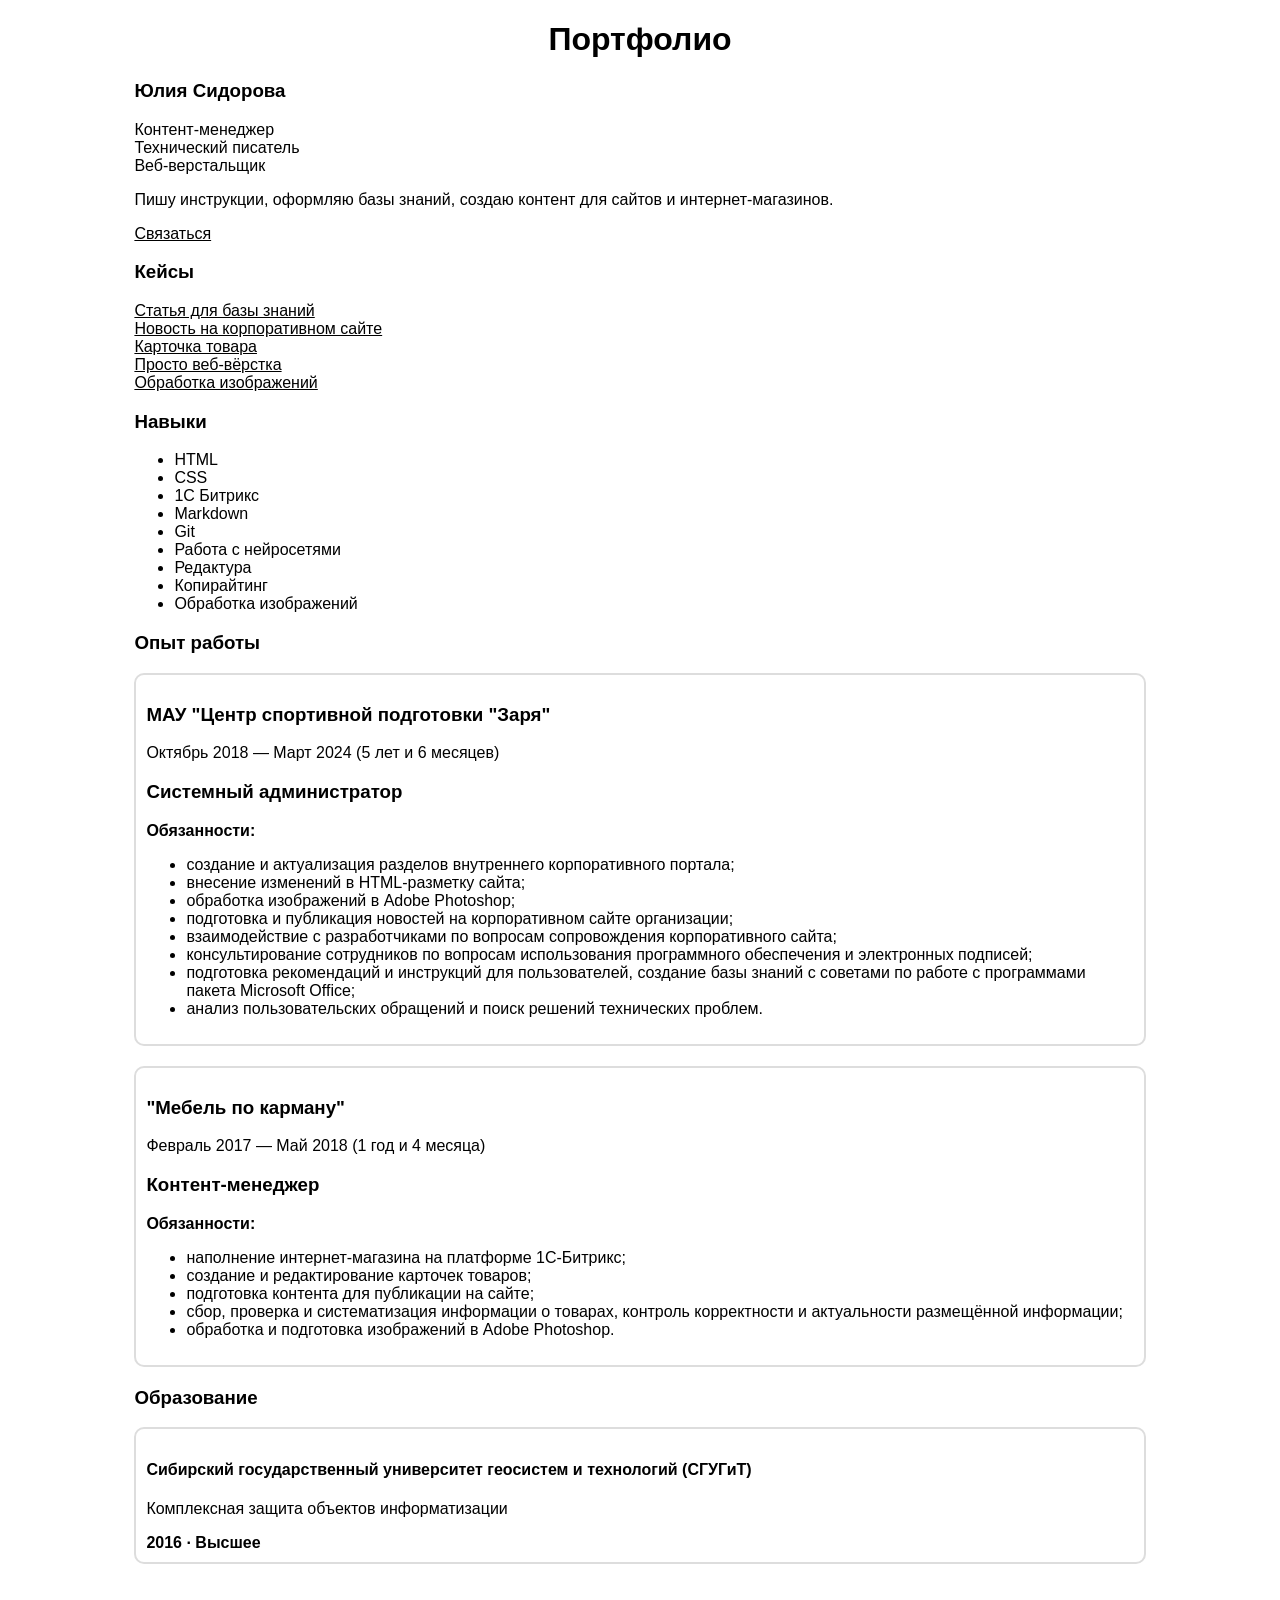
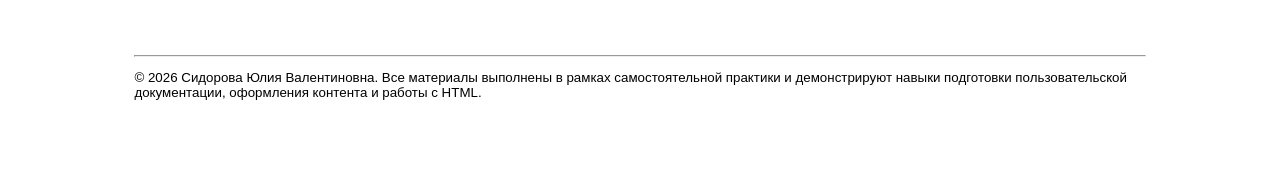
<file: index.html>
<!DOCTYPE html>
<html lang="ru">
    <head>
        <meta charset="utf-8">
        <meta name="viewport" content="width=device-width, initial-scale=1.0">
        <title>Портфолио</title>
        <link rel="stylesheet" href="style.css">
    </head>
    <body>
        <header>
            <h1>Портфолио</h>
        </header>

        <main>
            <section>
                <h3>Юлия Сидорова</h3>
            
                <p>Контент-менеджер<br>
                Технический писатель<br>
                Веб-верстальщик</p>
    
                <p>Пишу инструкции, оформляю базы знаний,
                создаю контент для сайтов и интернет-магазинов.</p>
    
                <p><a href="mailto:sid.kinaston@gmail.com">Связаться</a></p>
            </section>

            <section>
                <h3>Кейсы</h3>
                <a href="instruction.html">Статья для базы знаний</a><br>
                <a href="news.html">Новость на корпоративном сайте</a><br>
                <a href="istore.html">Карточка товара</a><br>
                <a href="html-example.html">Просто веб-вёрстка</a><br>
                <a href="img.html">Обработка изображений</a>
            </section>
            
            <section>
                <h3>Навыки</h3>
                <ul>
                    <li>HTML</li>
                    <li>CSS</li>
                    <li>1С Битрикс</li>
                    <li>Markdown</li>
                    <li>Git</li>
                    <li>Работа с нейросетями</li>
                    <li>Редактура</li>
                    <li>Копирайтинг</li>
                    <li>Обработка изображений</li>
                  <!--  
                    <li></li>
                    <li></li>
                    <li></li>
                    <li></li>  -->
                </ul>
            </section>   
            <section>
                <h3>Опыт работы</h3><div class="case">
                <h3>МАУ "Центр спортивной подготовки "Заря"</h3>
                <p>Октябрь 2018 — Март 2024 (5 лет и 6 месяцев)</p>
                <h3>Системный администратор</h3>
                
                <b>Обязанности:</b>
                <ul>
                    <li>создание и актуализация разделов внутреннего корпоративного портала;</li>
                    <li>внесение изменений в HTML-разметку сайта;</li>
                    <li>обработка изображений в Adobe Photoshop;</li>
                    <li>подготовка и публикация новостей на корпоративном сайте организации;</li>
                    <li>взаимодействие с разработчиками по вопросам сопровождения корпоративного 
                        сайта;</li>
                    <li>консультирование сотрудников по вопросам использования программного 
                        обеспечения и электронных подписей;</li>
                    <li>подготовка рекомендаций и инструкций для пользователей, создание базы знаний с
                        советами по работе с программами пакета Microsoft Office;</li>
                    <li>анализ пользовательских обращений и поиск решений технических проблем. </li>                   
                </ul></div>
                <div class="case"><h3>"Мебель по карману"</h3>
                <p>Февраль 2017 — Май 2018 (1 год и 4 месяца)</p>
                <h3>Контент-менеджер</h3>
                
                <b>Обязанности:</b>
                    <ul>
                        <li>наполнение интернет-магазина на платформе 1С-Битрикс;</li>
                        <li>создание и редактирование карточек товаров;</li>
                        <li>подготовка контента для публикации на сайте;</li>
                        <li>сбор, проверка и систематизация информации о товарах, контроль корректности и 
                            актуальности размещённой информации;</li>
                        <li>обработка и подготовка изображений в Adobe Photoshop.</li>
                    </ul></div>   
            </section>
            <section>
                <h3>Образование</h3><div class="case">
                <h4>Сибирский государственный университет геосистем и технологий (СГУГиТ)</h4>
                <p>Комплексная защита объектов информатизации</p>
                <b>2016 · Высшее</b></div>
            </section>
        </main>

        <footer>
            <hr>
            <p class="disclamer">© 2026 Сидорова Юлия Валентиновна. Все материалы выполнены в рамках самостоятельной практики и демонстрируют навыки 
                подготовки пользовательской документации, оформления контента и работы с HTML.</p>
        </footer>
    </body>
</html>
</file>
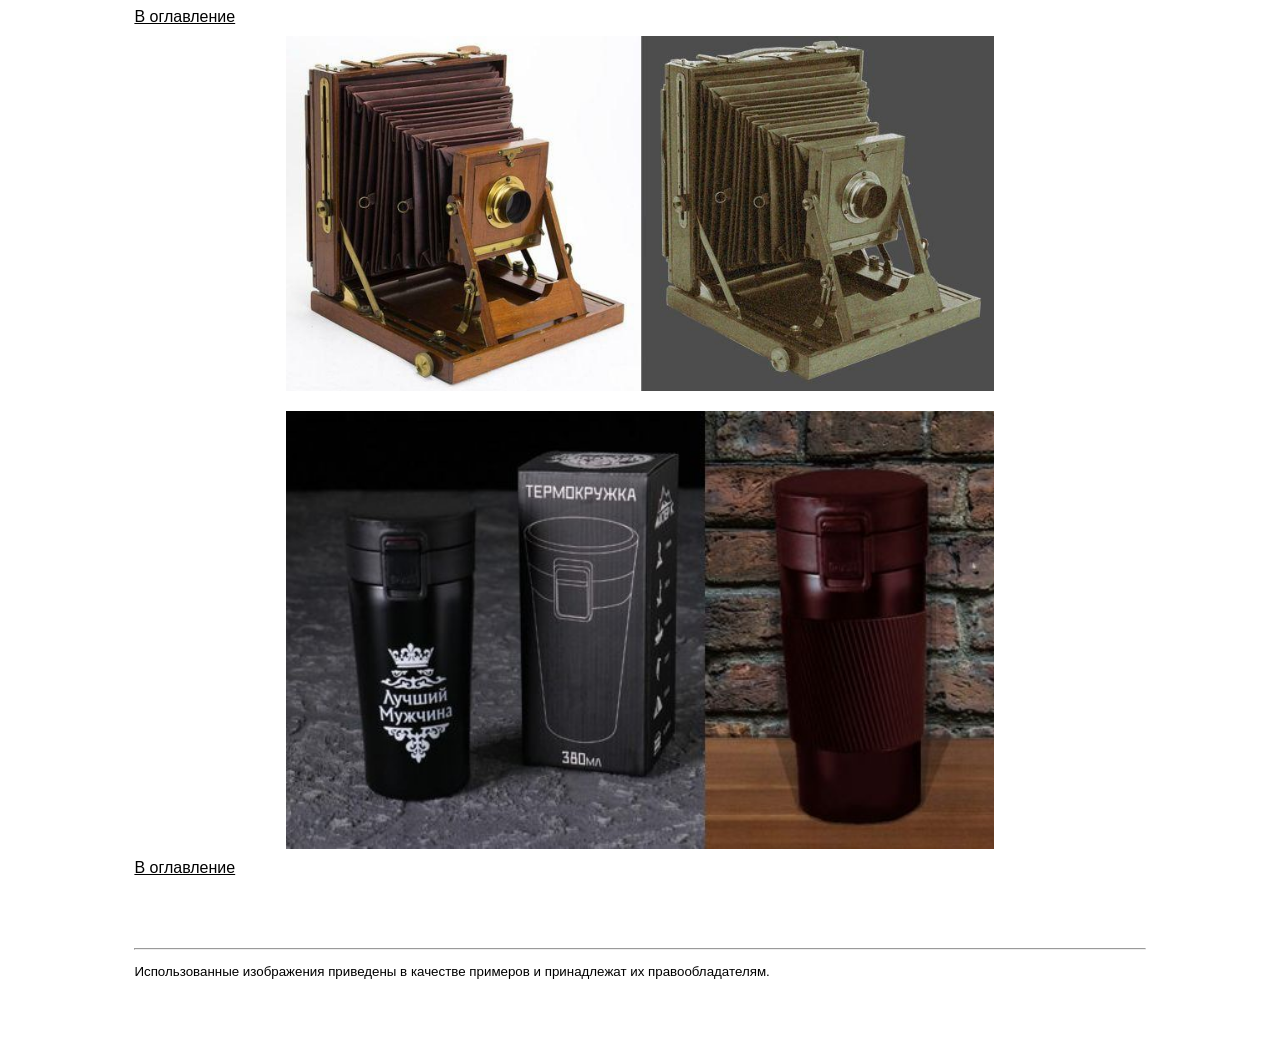
<file: img.html>
<!DOCTYPE html>
<html lang="ru">
    <head>
        <meta charset="utf-8">
        <meta name="viewport" content="width=device-width, initial-scale=1.0">
        <title>Обработка изображений</title>
        <link rel="stylesheet" href="style.css">
    </head>
    <body>
        <main>
            <a href="index.html">В оглавление</a>
            <img src="img/photo.jpg">
            <img src="img/photo1.jpg">
            <a href="index.html">В оглавление</a>
        </main>

        <footer>
            <hr>
            <p class="disclamer">Использованные изображения приведены в качестве примеров и принадлежат их 
            правообладателям.</p>
        </footer>
    </body>
</html>
</file>
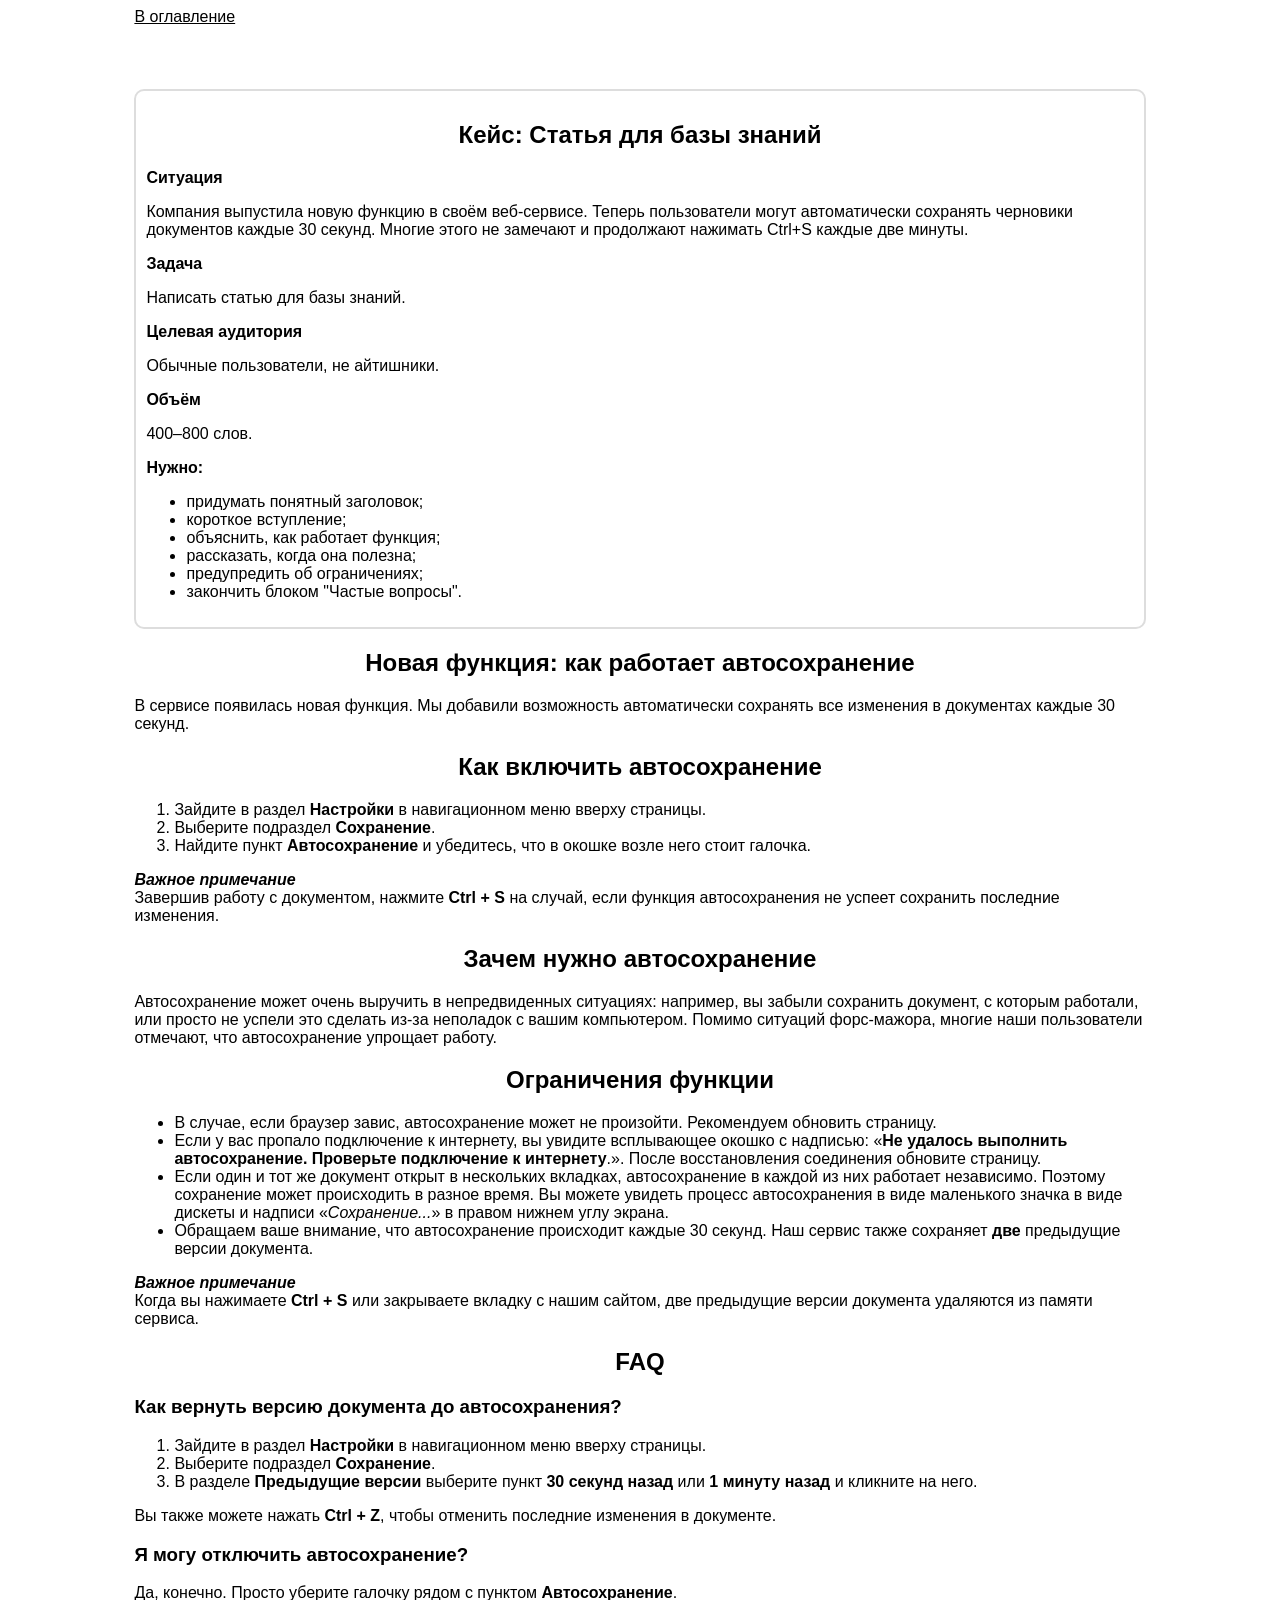
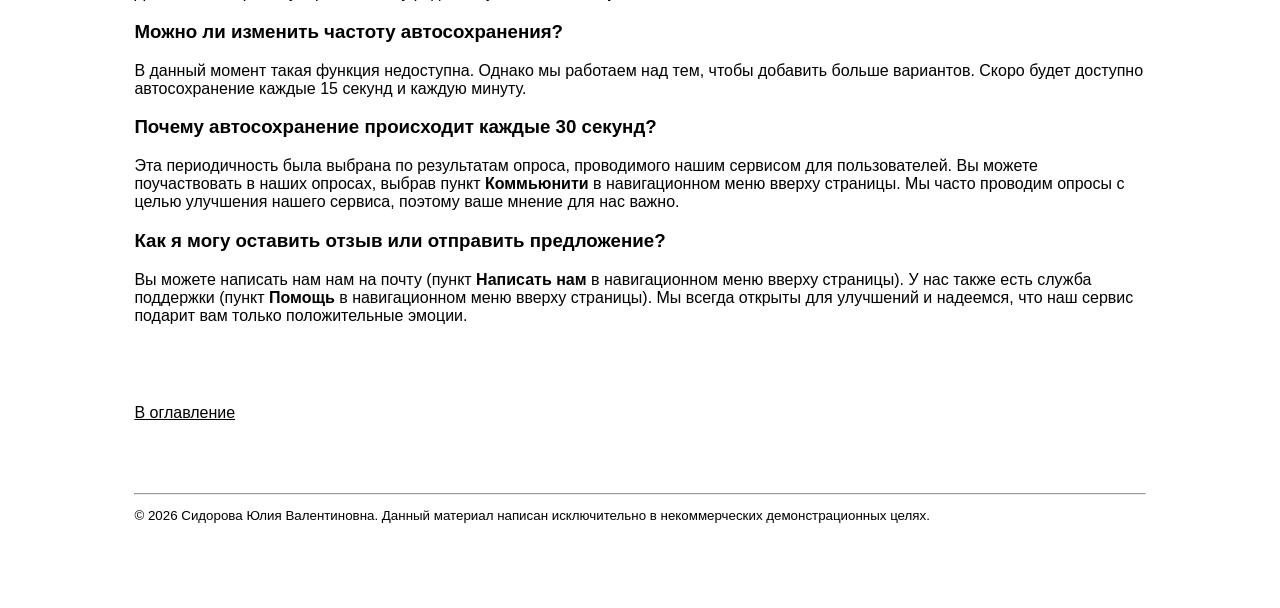
<file: instruction.html>
<!DOCTYPE html>
<html lang="ru">
    <head>
        <meta charset="utf-8">
        <meta name="viewport" content="width=device-width, initial-scale=1.0">
        <title>Инструкция</title>
        <link rel="stylesheet" href="style.css">
    </head>
    <body>
        <nav><a href="index.html">В оглавление</a></nav>

        <main>
            <section><div class="case">
                <h2>Кейс: Статья для базы знаний</h2>
                <b>Ситуация</b><br>
                <p>Компания выпустила новую функцию в своём веб-сервисе. Теперь пользователи могут автоматически сохранять черновики документов каждые 
                30 секунд. Многие этого не замечают и продолжают нажимать Ctrl+S каждые две минуты.</p>
                <b>Задача</b><br>
                <p>Написать статью для базы знаний.</p>
                <b>Целевая аудитория</b><br>
                <p>Обычные пользователи, не айтишники.</p>
                <b>Объём</b><br>
                <p>400–800 слов.</p>
                <b>Нужно:</b><br>
                <ul>
                    <li>придумать понятный заголовок;</li>
                    <li>короткое вступление;</li>
                    <li>объяснить, как работает функция;</li>
                    <li>рассказать, когда она полезна;</li>
                    <li>предупредить об ограничениях;</li>
                    <li>закончить блоком "Частые вопросы".</li>
                </ul>
            </div></section>
            <section>
                <h1>Новая функция: как работает автосохранение</h1>
                <p>В сервисе появилась новая функция. Мы добавили возможность автоматически сохранять все изменения в документах каждые 30 секунд.</p>
            </section>
            <section>
                <h2>Как включить автосохранение</h2>
                <ol>
                    <li>Зайдите в раздел <b>Настройки</b> в навигационном меню вверху страницы.</li>
                    <li>Выберите подраздел <b>Сохранение</b>.</li>
                    <li>Найдите пункт <b>Автосохранение</b> и убедитесь, что в окошке возле него стоит галочка.</li>
                </ol>
                <p><b><i>Важное примечание</i></b><br>
                Завершив работу с документом, нажмите <b>Ctrl + S</b> на случай, если функция автосохранения не успеет сохранить последние изменения.</p>
            </section>
            <section>
                <h2>Зачем нужно автосохранение</h2>
                <p>Автосохранение может очень выручить в непредвиденных ситуациях: например, вы забыли сохранить документ, с которым работали, или просто 
                    не успели это сделать из-за неполадок с вашим компьютером. Помимо ситуаций форс-мажора, многие наши пользователи отмечают, что 
                    автосохранение упрощает работу.</p>
            </section>
            <section>
                <h2>Ограничения функции</h2>
                <ul>
                    <li>В случае, если браузер завис, автосохранение может не произойти. Рекомендуем обновить страницу.</li>
                    <li>Если у вас пропало подключение к интернету, вы увидите всплывающее окошко с надписью: «<b>Не удалось выполнить автосохранение. 
                        Проверьте подключение к интернету</b>.». После восстановления соединения обновите страницу.</li>
                    <li>Если один и тот же документ открыт в нескольких вкладках, автосохранение в каждой из них работает независимо. Поэтому сохранение 
                        может происходить в разное время. Вы можете увидеть процесс автосохранения в виде маленького значка в виде дискеты и надписи 
                        «<i>Сохранение...</i>» в правом нижнем углу экрана. </li>
                    <li>Обращаем ваше внимание, что автосохранение происходит каждые 30 секунд. Наш сервис также сохраняет <b>две</b> предыдущие версии 
                        документа.</li>
                </ul>
                <p><b><i>Важное примечание</i></b><br>
                Когда вы нажимаете <b>Ctrl + S</b> или закрываете вкладку с нашим сайтом, две предыдущие версии документа удаляются из памяти сервиса.</p>
            </section>
            <section>
                <h2>FAQ</h2>
                <h3>Как вернуть версию документа до автосохранения?</h3>
                <ol>
                    <li>Зайдите в раздел <b>Настройки</b> в навигационном меню вверху страницы.</li>
                    <li>Выберите подраздел <b>Сохранение</b>.</li>
                    <li>В разделе <b>Предыдущие версии</b> выберите пункт <b>30 секунд назад</b> или <b>1 минуту назад</b> и кликните на 
                        него.</li>
                </ol>
                <p>Вы также можете нажать <b>Ctrl + Z</b>, чтобы отменить последние изменения в документе.</p>
                <h3>Я могу отключить автосохранение?</h3>
                <p>Да, конечно. Просто уберите галочку рядом с пунктом <b>Автосохранение</b>.</p>
                <h3>Можно ли изменить частоту автосохранения?</h3>
                <p>В данный момент такая функция недоступна. Однако мы работаем над тем, чтобы добавить больше вариантов. Скоро будет доступно 
                автосохранение каждые 15 секунд и каждую минуту.</p>
                <h3>Почему автосохранение происходит каждые 30 секунд?</h3>
                <p>Эта периодичность была выбрана по результатам опроса, проводимого нашим сервисом для пользователей. Вы можете поучаствовать в наших 
                опросах, выбрав пункт <b>Коммьюнити</b> в навигационном меню вверху страницы. Мы часто проводим опросы с целью улучшения нашего сервиса, 
                поэтому ваше мнение для нас важно.</p>
                <h3>Как я могу оставить отзыв или отправить предложение?</h3>
                <p>Вы можете написать нам нам на почту (пункт <b>Написать нам</b> в навигационном меню вверху страницы). У нас также есть служба 
                поддержки (пункт <b>Помощь</b> в навигационном меню вверху страницы). Мы всегда открыты для улучшений и надеемся, что наш сервис 
                подарит вам только положительные эмоции.</p>
            </section>            
        </main>
        <nav><a href="index.html">В оглавление</a></nav>
        <footer>
            <hr>
            <p class="disclamer">© 2026 Сидорова Юлия Валентиновна. Данный материал написан исключительно в некоммерческих демонстрационных целях.</p>
        </footer>

    </body>
</html>
</file>
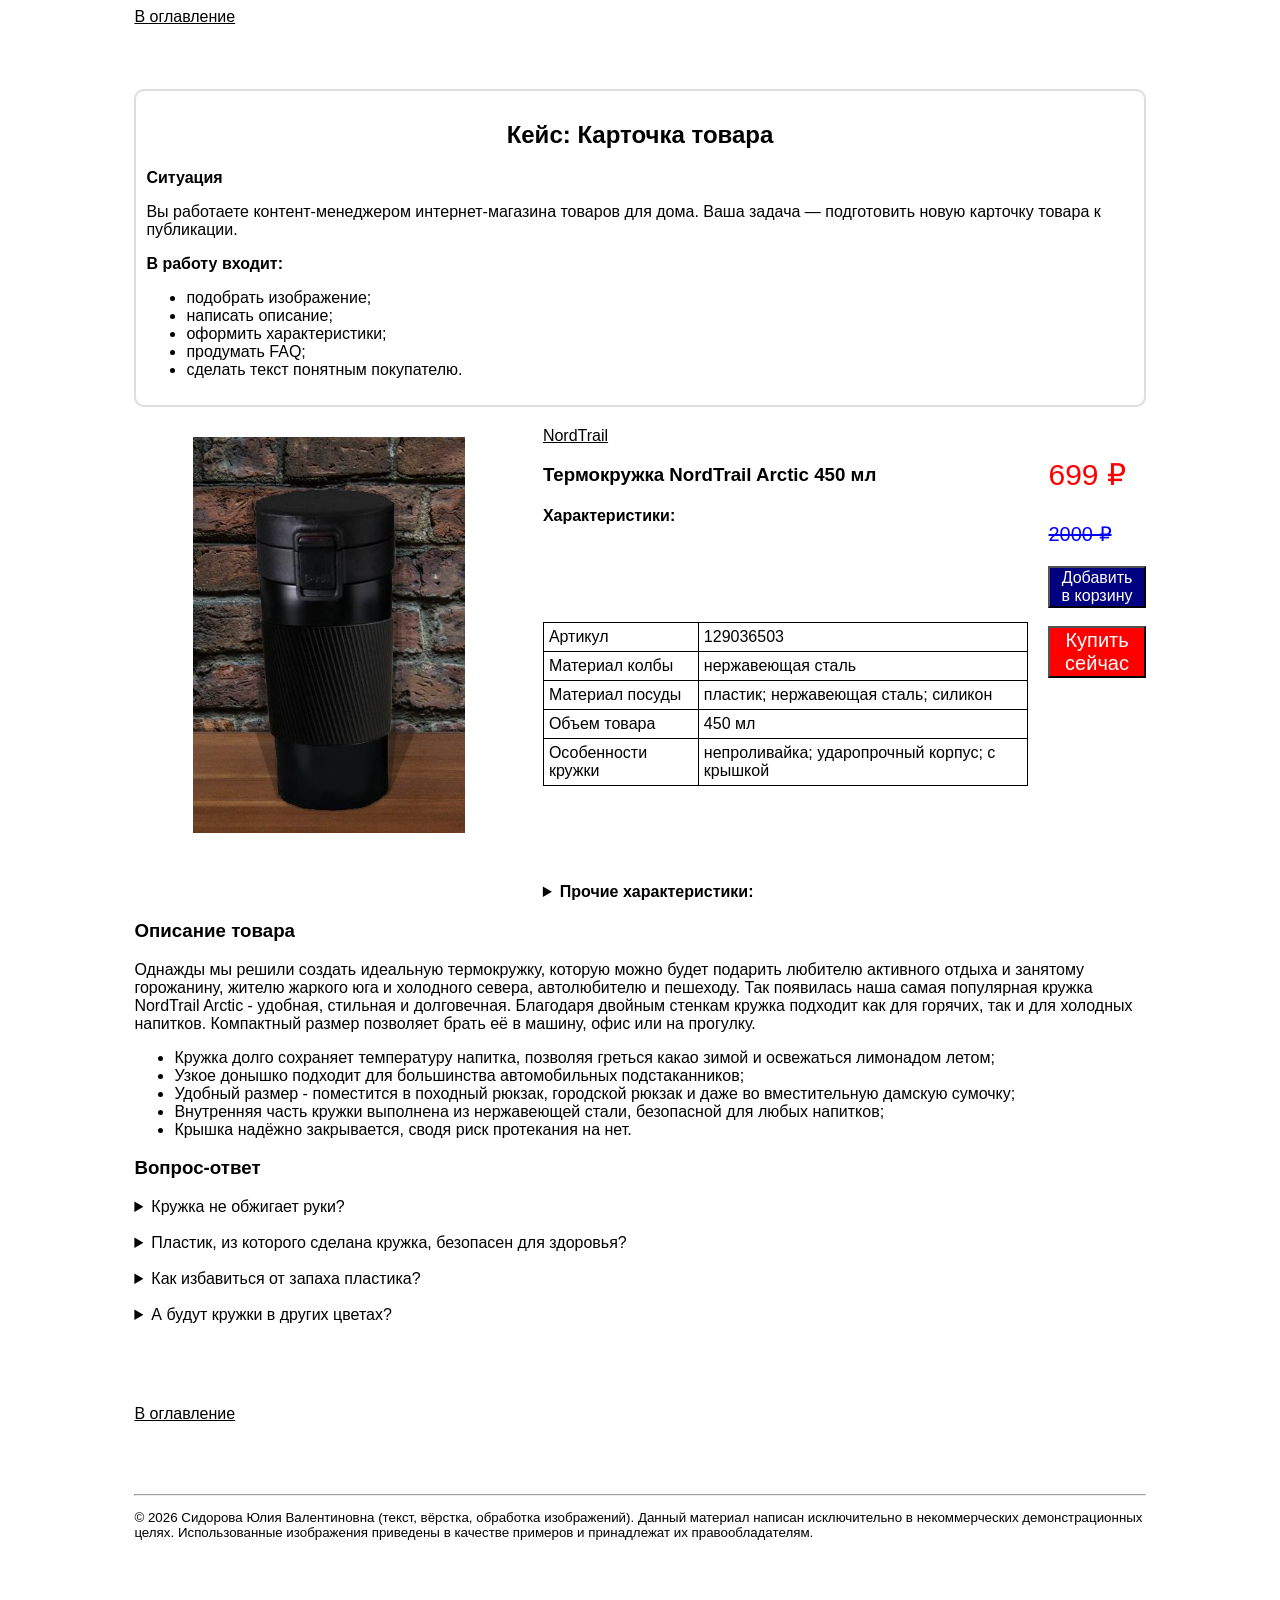
<file: istore.html>
<!DOCTYPE html>
<html lang="ru">
    <head>
        <meta charset="utf-8">
        <meta name="viewport" content="width=device-width, initial-scale=1.0">
        <title>Карточка товара</title>
        <link rel="stylesheet" href="style.css">
    </head>
    <!--добавить отзывы?-->
    <body>
        
        <nav><a href="index.html">В оглавление</a></nav>
        <main>
            
            <section><div class="case">
                <h2>Кейс: Карточка товара</h2>
                <b>Ситуация</b><br>
                <p>Вы работаете контент-менеджером интернет-магазина товаров для дома. Ваша задача — подготовить новую карточку товара к публикации.</p>
                
                <b>В работу входит:</b><br>
                <ul>
                    <li>подобрать изображение;</li>
                    <li>написать описание;</li>
                    <li>оформить характеристики;</li>
                    <li>продумать FAQ;</li>
                    <li>сделать текст понятным покупателю.</li>
                </ul>
            </div></section>

            <section class="product">
                <div class="photo">
                    <img src="img/cup4.jpg">
                </div>
                <div class="chars">
                    <a href="">NordTrail</a>
                    <h3>Термокружка NordTrail Arctic 450 мл</h3>
                    
                           <h4>Характеристики:</h4> 
                        
                        <table>
                        <tr>
                            <td>Артикул</td><td>129036503</td>
                        </tr>
                        <tr>
                            <td>Материал колбы</td> <td>нержавеющая сталь</td>
                        </tr>
                        <tr>
                            <td>Материал посуды</td> <td>пластик; нержавеющая сталь; силикон</td>
                        </tr>
                        <tr>
                            <td>Объем товара</td> <td>450 мл</td>
                        </tr>
                        <tr>
                            <td>Особенности кружки</td> <td>непроливайка; ударопрочный корпус; с крышкой</td>
                        </tr>
                        </table>

                        <details>
                            <summary><b>Прочие характеристики:</b></summary>
                            <table>
                            <tr>
                                <td>Сохраняет тепло до</td> <td>6 ч</td>
                            </tr>
                            <tr>
                                <td>Сохраняет холод до</td> <td>12 ч</td>
                            </tr>
                            <tr>
                                <td>Страна производства</td> <td>Россия</td>
                            </tr>
                            <tr>
                                <td>Комплектация</td> <td>Термокружка - 1 шт</td>
                            </tr>
                            </table>
                                
                            <table>
                                <caption>
                                   Габариты: 
                                </caption>
                            <tr>
                                <td>Длина упаковки</td> <td>20 см</td>
                            </tr>
                            <tr>
                                <td>Высота упаковки</td> <td>10 см</td>
                            </tr>
                            <tr>
                                <td>Ширина упаковки</td> <td>10 см</td>
                            </tr>
                            <tr>
                            <td>Вес с упаковкой</td> <td>0.3 кг</td>
                            </tr>
                            <tr>
                                <td>Высота предмета</td> <td>17 см</td>
                            </tr>
                        </table>
                    </details>     
                </div>
                <div class="buy">
                    <p class="price">699 ₽</p>
                    <p class="oldprice"><s>2000 ₽</s></p>
                    <button class="bucket">Добавить в корзину</button><br><br>
                    <button class="tobuy">Купить сейчас</button>
                </div>
            </section>
            <section>
                <h3>Описание товара</h3>
                <p>Однажды мы решили создать идеальную термокружку, которую можно будет подарить любителю активного отдыха и занятому горожанину, жителю 
                жаркого юга и холодного севера, автолюбителю и пешеходу. Так появилась наша самая популярная кружка NordTrail Arctic - удобная, стильная и 
                долговечная. Благодаря двойным стенкам кружка подходит как для горячих, так и для холодных напитков. Компактный размер позволяет брать её в машину,
                 офис или на прогулку.</p>
                <ul>
                    <li>Кружка долго сохраняет температуру напитка, позволяя греться какао зимой и освежаться лимонадом летом;</li>
                    <li>Узкое донышко подходит для большинства автомобильных подстаканников;</li>
                    <li>Удобный размер - поместится в походный рюкзак, городской рюкзак и даже во вместительную дамскую сумочку;</li>
                    <li>Внутренняя часть кружки выполнена из нержавеющей стали, безопасной для любых напитков;</li>
                    <li>Крышка надёжно закрывается, сводя риск протекания на нет.</li>
                </ul>
            </section>    
            <section>
                <h3>Вопрос-ответ</h3>
                <details>
                    <summary>Кружка не обжигает руки?</summary>
                    <p>Нет, наружная часть кружки сделана из пластика, поэтому её комфортно держать.</p>
                </details><br>
                <details>
                    <summary>Пластик, из которого сделана кружка, безопасен для здоровья?</summary>
                    <p>Да, в нашем производстве мы используем пищевой пластик.</p>
                </details><br>
                <details>
                    <summary>Как избавиться от запаха пластика?</summary>
                    <p>Слабый запах пластика может быть присущ новой кружке. Обычно он исчезает после нескольких промываний.</p>
                </details><br>     
                <details>   
                    <summary>А будут кружки в других цветах?</summary>
                    <p>Да. Мы работаем над моделями в красной, синей и розовой расцветках.</p>
                </details>
            </section><br>    
        </main>
        <nav><a href="index.html">В оглавление</a></nav>
        <footer>
            <hr>
            <p class="disclamer">© 2026 Сидорова Юлия Валентиновна (текст, вёрстка, обработка изображений). Данный материал написан исключительно в некоммерческих 
            демонстрационных целях. Использованные изображения приведены в качестве примеров и принадлежат их 
            правообладателям.</p>
        </footer>
    </body>
</html>
</file>
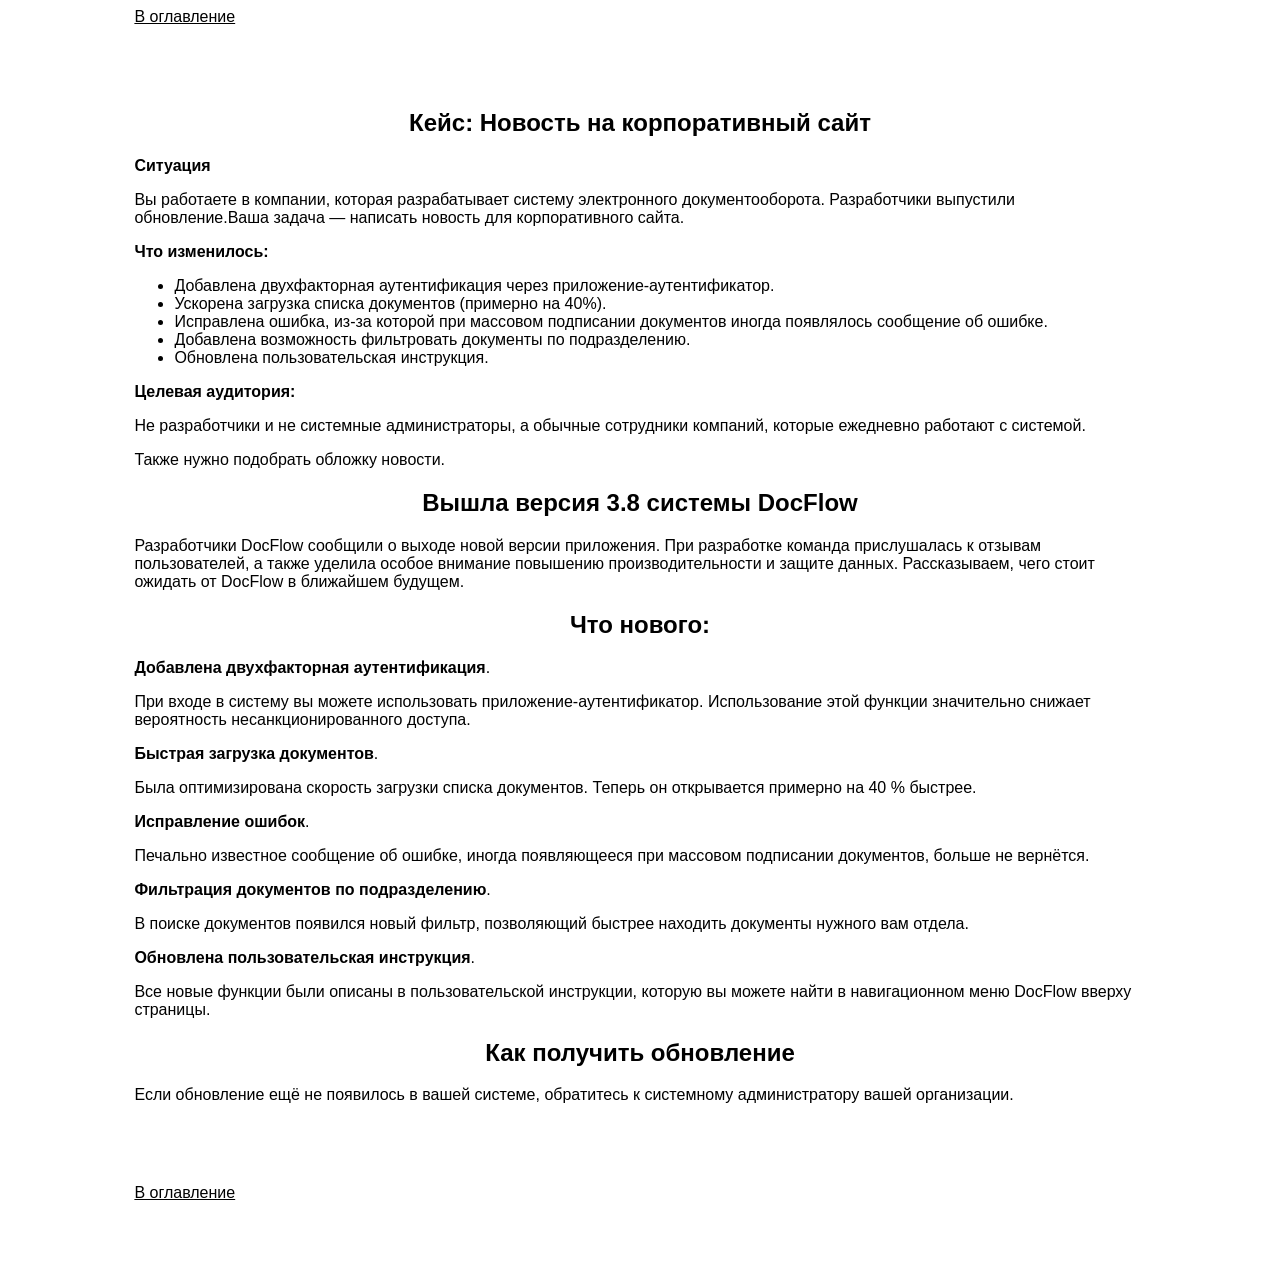
<file: nesw.html>
<!DOCTYPE html>
<html lang="ru">
    <head>
        <meta charset="utf-8">
        <meta name="viewport" content="width=device-width, initial-scale=1.0">
        <title>Новость</title>
        <link rel="stylesheet" href="style.css">
    </head>
    <body>
        
        <nav><a href="index.html">В оглавление</a></nav>
        <main>
            <section>
                <h2>Кейс: Новость на корпоративный сайт</h2>
                <b>Ситуация</b><br>
                <p>Вы работаете в компании, которая разрабатывает систему электронного 
                  документооборота. Разработчики выпустили обновление.Ваша задача — написать новость
                  для корпоративного сайта.</p>
                
                <b>Что изменилось:</b><br>
                <ul>
                    <li>Добавлена двухфакторная аутентификация через приложение-аутентификатор.</li>
                    <li>Ускорена загрузка списка документов (примерно на 40%).</li>
                    <li>Исправлена ошибка, из-за которой при массовом подписании документов 
                      иногда появлялось сообщение об ошибке.</li>
                    <li>Добавлена возможность фильтровать документы по подразделению.</li>
                    <li>Обновлена пользовательская инструкция.</li>
                </ul>

              <b>Целевая аудитория:</b><br>
              <p>Не разработчики и не системные администраторы, а обычные сотрудники компаний, 
              которые ежедневно работают с системой.</p>

              <p>Также нужно подобрать обложку новости.</p>
            </section>

            <section>
              <h1>Вышла версия 3.8 системы DocFlow</h1>
              <p>Разработчики DocFlow сообщили о выходе новой версии приложения. При разработке команда 
              прислушалась к отзывам пользователей, а также уделила особое внимание повышению производительности 
              и защите данных. Рассказываем, чего стоит ожидать от DocFlow в ближайшем будущем.</p>
              <h2>Что нового:</h2>
              <b>Добавлена двухфакторная аутентификация</b>.<br><p>При входе в систему вы можете использовать 
              приложение-аутентификатор. Использование этой функции значительно снижает вероятность 
              несанкционированного доступа.</p>
              <b>Быстрая загрузка документов</b>.<br><p>Была оптимизирована скорость загрузки списка документов. 
              Теперь он открывается примерно на 40 % быстрее.</p>
              <b>Исправление ошибок</b>.<br><p>Печально известное сообщение об ошибке, иногда появляющееся при 
              массовом подписании документов, больше не вернётся.</p>
              <b>Фильтрация документов по подразделению</b>.<br><p>В поиске документов появился новый фильтр, 
              позволяющий быстрее находить документы нужного вам отдела.</p>
              <b>Обновлена пользовательская инструкция</b>.<br><p>Все новые функции были описаны в 
              пользовательской инструкции, которую вы можете найти в навигационном меню DocFlow вверху страницы.</p>
              
              <h2>Как получить обновление</h2>
              
              <p>Если обновление ещё не появилось в вашей системе, обратитесь к системному администратору 
              вашей организации.</p>
              </section>
        </main>
        <nav><a href="index.html">В оглавление</a></nav>
</body>
</html>
</file>
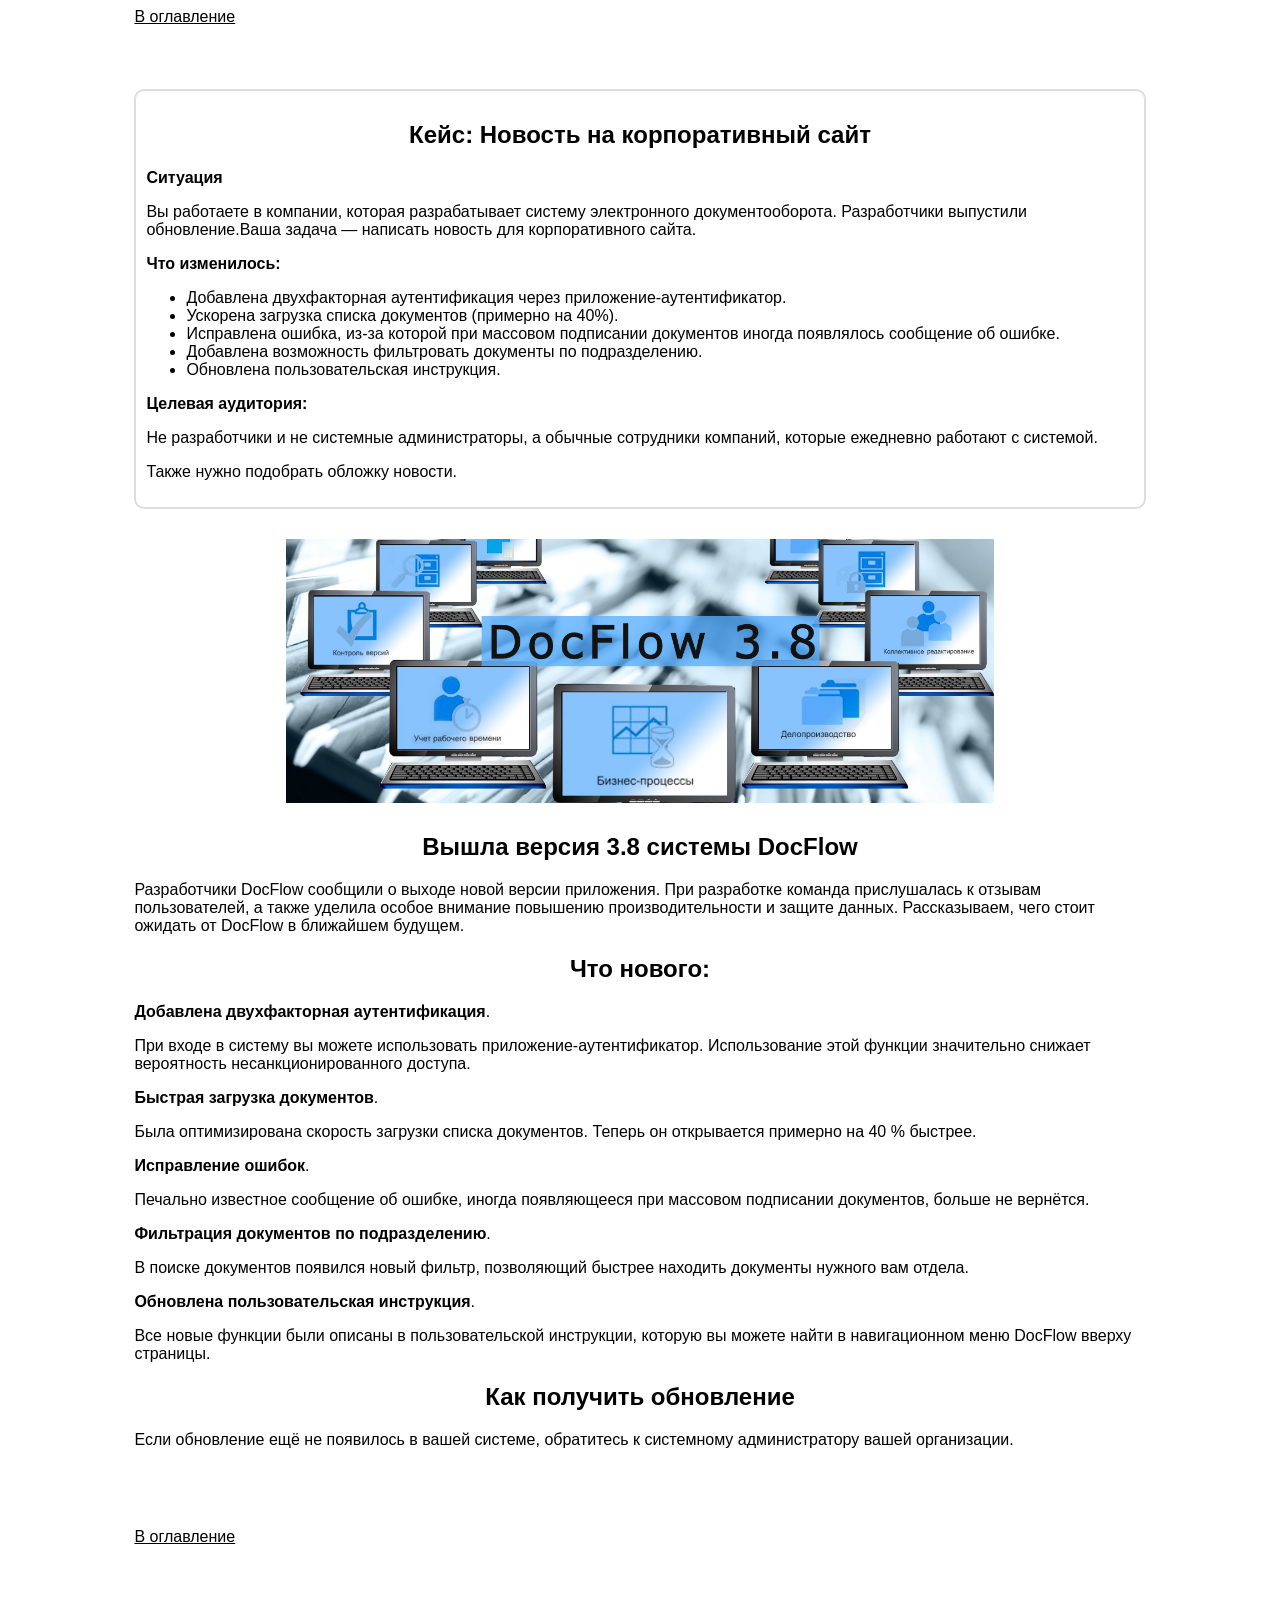
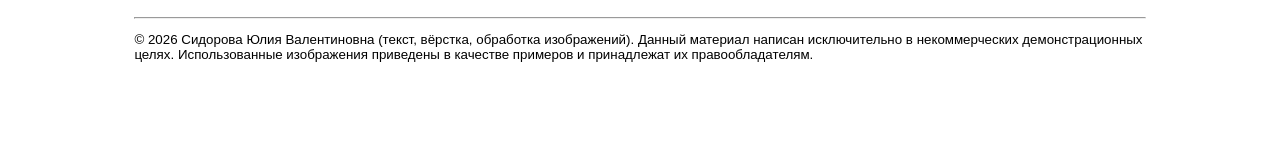
<file: news.html>
<!DOCTYPE html>
<html lang="ru">
    <head>
        <meta charset="utf-8">
        <meta name="viewport" content="width=device-width, initial-scale=1.0">
        <title>Новость</title>
        <link rel="stylesheet" href="style.css">
    </head>
    <body>
        
        <nav><a href="index.html">В оглавление</a></nav>
        <main>
            <section><div class="case">
                <h2>Кейс: Новость на корпоративный сайт</h2>
                <b>Ситуация</b><br>
                <p>Вы работаете в компании, которая разрабатывает систему электронного 
                  документооборота. Разработчики выпустили обновление.Ваша задача — написать новость
                  для корпоративного сайта.</p>
                
                <b>Что изменилось:</b><br>
                <ul>
                    <li>Добавлена двухфакторная аутентификация через приложение-аутентификатор.</li>
                    <li>Ускорена загрузка списка документов (примерно на 40%).</li>
                    <li>Исправлена ошибка, из-за которой при массовом подписании документов 
                      иногда появлялось сообщение об ошибке.</li>
                    <li>Добавлена возможность фильтровать документы по подразделению.</li>
                    <li>Обновлена пользовательская инструкция.</li>
                </ul>

              <b>Целевая аудитория:</b><br>
              <p>Не разработчики и не системные администраторы, а обычные сотрудники компаний, 
              которые ежедневно работают с системой.</p>

              <p>Также нужно подобрать обложку новости.</p>
            </div></section>

            <section>
                <img src="img/news_banner.jpg" width="100%">
              <h1>Вышла версия 3.8 системы DocFlow</h1>
              <p>Разработчики DocFlow сообщили о выходе новой версии приложения. При разработке команда 
              прислушалась к отзывам пользователей, а также уделила особое внимание повышению производительности 
              и защите данных. Рассказываем, чего стоит ожидать от DocFlow в ближайшем будущем.</p>
              <h2>Что нового:</h2>
              <b>Добавлена двухфакторная аутентификация</b>.<br><p>При входе в систему вы можете использовать 
              приложение-аутентификатор. Использование этой функции значительно снижает вероятность 
              несанкционированного доступа.</p>
              <b>Быстрая загрузка документов</b>.<br><p>Была оптимизирована скорость загрузки списка документов. 
              Теперь он открывается примерно на 40 % быстрее.</p>
              <b>Исправление ошибок</b>.<br><p>Печально известное сообщение об ошибке, иногда появляющееся при 
              массовом подписании документов, больше не вернётся.</p>
              <b>Фильтрация документов по подразделению</b>.<br><p>В поиске документов появился новый фильтр, 
              позволяющий быстрее находить документы нужного вам отдела.</p>
              <b>Обновлена пользовательская инструкция</b>.<br><p>Все новые функции были описаны в 
              пользовательской инструкции, которую вы можете найти в навигационном меню DocFlow вверху страницы.</p>
              
              <h2>Как получить обновление</h2>
              
              <p>Если обновление ещё не появилось в вашей системе, обратитесь к системному администратору 
              вашей организации.</p>
              </section>
        </main>
        <nav><a href="index.html">В оглавление</a></nav>
                <footer>
            <hr>
            <p class="disclamer">© 2026 Сидорова Юлия Валентиновна (текст, вёрстка, обработка изображений). Данный материал написан исключительно в некоммерческих 
            демонстрационных целях. Использованные изображения приведены в качестве примеров и принадлежат их 
            правообладателям.</p>
        </footer>
</body>
</html>
</file>
<file: style.css>
body {
    font-family: Arial, sans-serif;
}

main, footer, nav {
    padding: 0 10% 5%;
}

a, a:hover {
    color: black;
}

h1, h2 {
    text-align: center;
}

img {
    display: block;
    width: 70%;
    margin: auto;
    padding: 10px;
}

table {
    border: 1px solid black;
    border-collapse: collapse;
    margin: 20% auto;
}

th { 
    text-align: center; 
    background: #d8d2d2;
    padding: 5px;
    border: 1px solid black;
}

td { 
    padding: 5px;
    border: 1px solid black;
    empty-cells: hide;
}

caption {
    font-weight: bold;
    margin-bottom: 10%;
}

.case {
    border: 2px solid #ddd;
    border-radius: 10px;
    padding: 10px;
    margin-bottom: 20px;
}

.description {
    text-align: center;
    font-style: italic;
}

.disclamer {
    font-size: smaller;
}

.product {
    display: flex;
    gap: 20px;
    width: 100%;
}

@media (max-width: 768px) {

    .product {
        flex-direction: column;
    }

}
.photo {
    flex: 40%;
}

.chars {
    flex: 50%;
}

.buy {
    flex: 10%;
}

.price {
    font-size: 30px;
    color: red;
}

.oldprice {
    font-size: 20px;
    color: blue;
}

.bucket {
    background: navy;
    color: white; 
    font-size: 16px;
}

.tobuy {
    background: red;
    color: white;
    font-size: 20px;
}
</file>
